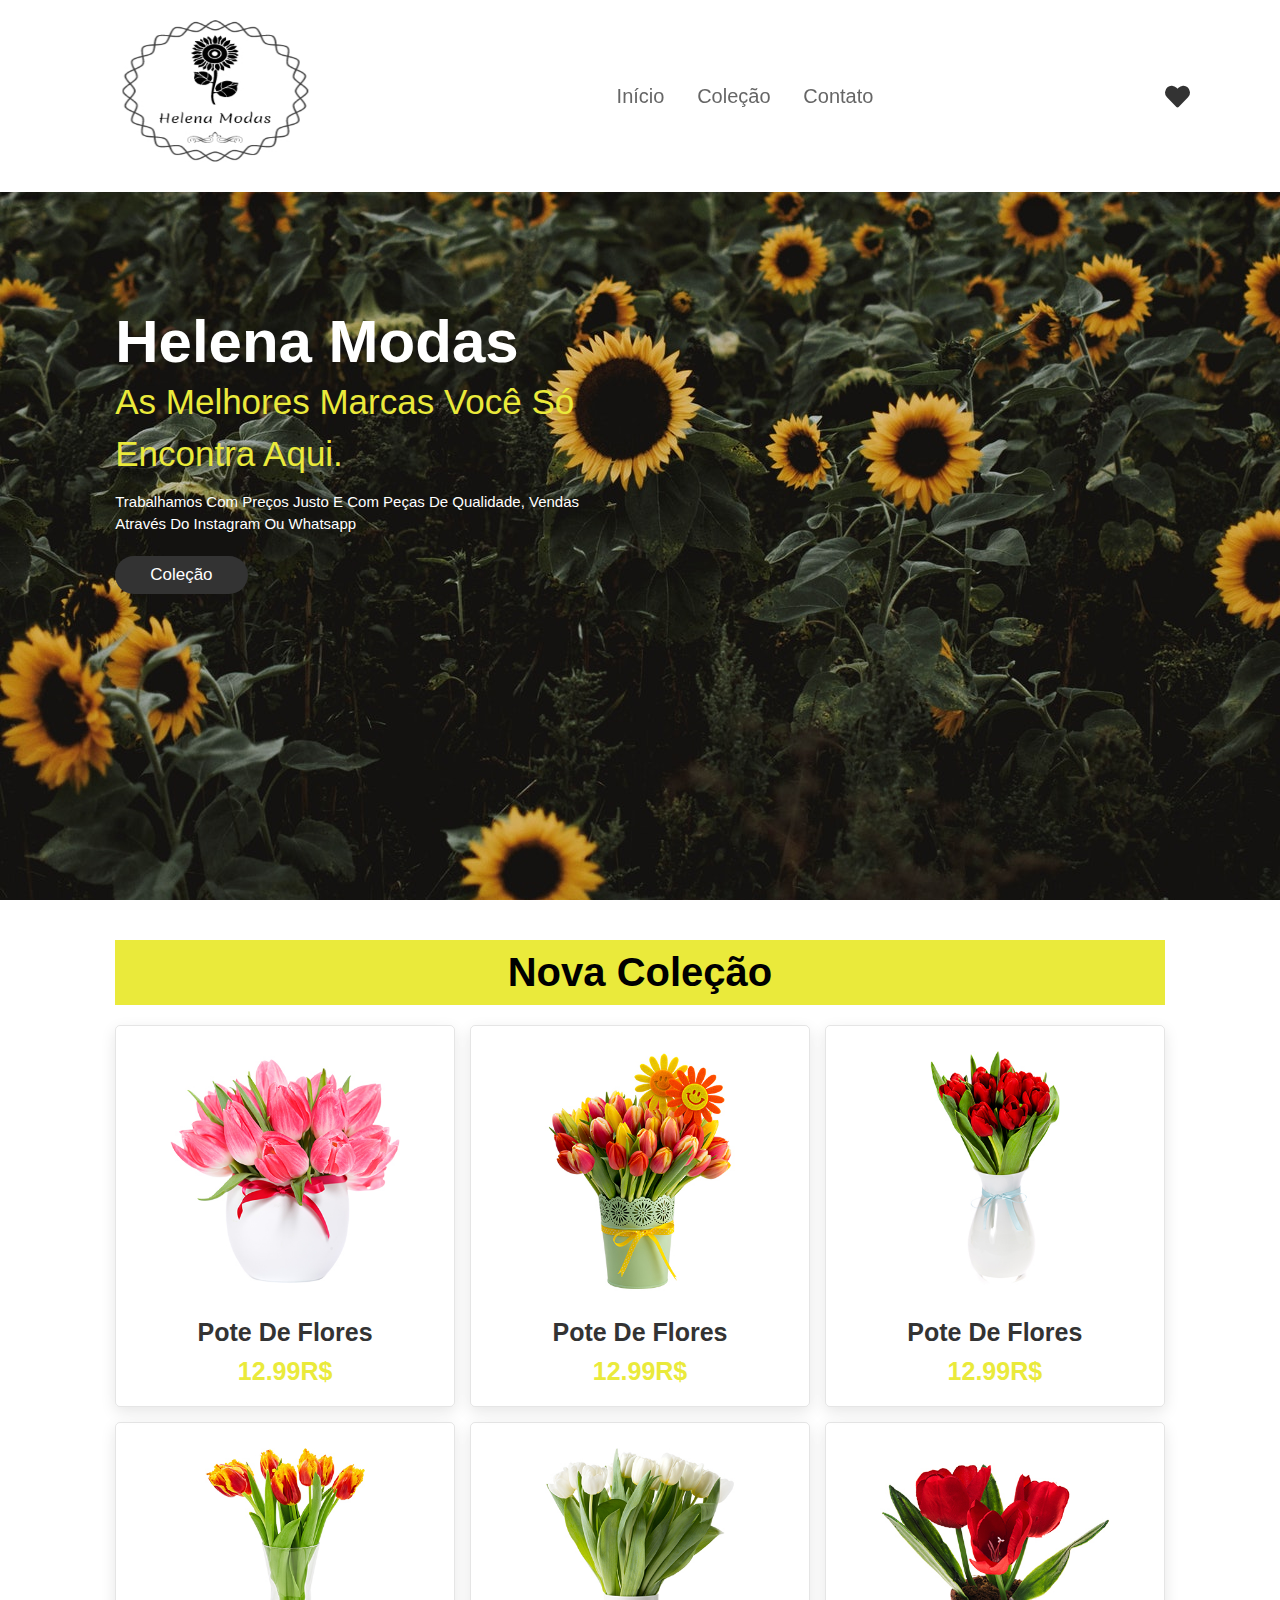
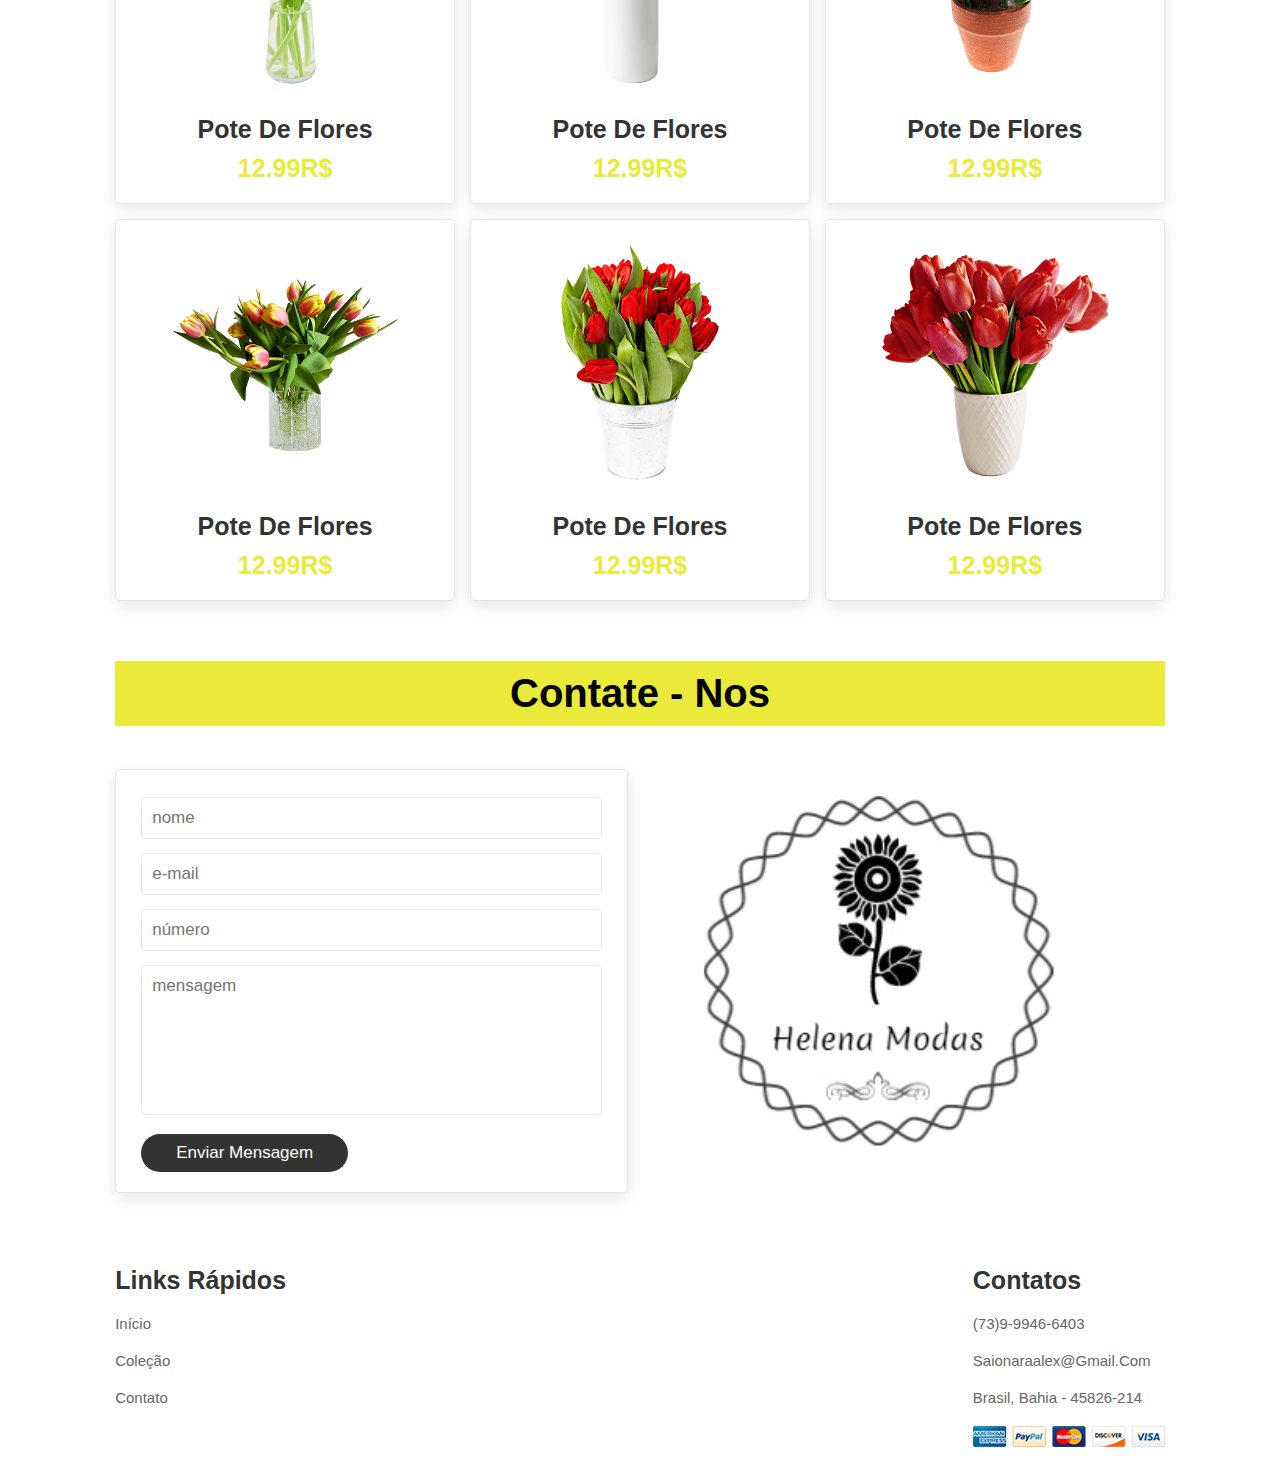
<file: index.html>
<!DOCTYPE html>
<html lang="pt-br">
<head>
    <meta charset="UTF-8">
    <meta http-equiv="X-UA-Compatible" content="IE=edge">
    <meta name="viewport" content="width=device-width, initial-scale=1.0">
    <title>Helena Modas</title>

    <!-- Fonte link cdn-->
    <link rel="stylesheet" href="https://cdnjs.cloudflare.com/ajax/libs/font-awesome/5.15.3/css/all.min.css">

    <!-- Link de arquivo css personalizado -->
    <link rel="stylesheet" href="estilo/style.css">
    <script src="js/script.js"> </script>
    
</head>
<body>

<!-- Início da seção de cabeçalho -->

<header>

    <input type="checkbox" name="" id="toggler">
    <label for="toggler" class="fas fa-bars"></label>
    <a href="#" class="logo">
        <img src="imagens/logo.jpg" alt="Logo Helena Modas">
    </a>

    <nav class="navbar">
        <a href="#inicio">início</a>
        <a href="#colecao">coleção</a>
        <a href="#contato">contato</a>
    </nav>

    <div class="icons">
        <a href="#" class="fas fa-heart"></a>
    </div>

</header>

<!-- termina seção de cabeçalho -->

<!-- começa seção inicial -->

<section class="inicio" id="inicio">

    <div class="content">
        <h3>Helena Modas</h3>
        <span> As melhores marcas você só encontra aqui. </span>
        <p>Trabalhamos com preços justo e com peças de qualidade, vendas através do instagram ou whatsapp</p>
        <a href="#colecao" class="btn">Coleção</a>
    </div>
    
</section>

<!-- home section ends -->

<!-- aqui começa a seção do about 


<section class="about" id="about">

    <h1 class="heading"> <span> about </span> us </h1>

    <div class="row">

        <div class="video-container">
            <video src="images/about-vid.mp4" loop autoplay muted></video>
            <h3>best flower sellers</h3>
        </div>

        <div class="content">
            <h3>why choose us?</h3>
            <p>Lorem ipsum dolor sit amet, consectetur adipisicing elit. Rem cumque sit nemo pariatur corporis perspiciatis aspernatur a ullam repudiandae autem asperiores quibusdam omnis commodi alias repellat illum, unde optio temporibus.</p>
            <p>Lorem ipsum dolor, sit amet consectetur adipisicing elit. Accusantium ea est commodi incidunt magni quia molestias perspiciatis, unde repudiandae quidem.</p>
            <a href="#" class="btn">learn more</a>
        </div>

    </div>

</section>

 aqui termina a seção do about -->

<!-- aqui começa a seção de icons

<section class="icons-container">

    <div class="icons">
        <img src="images/icon-1.png" alt="">
        <div class="info">
            <h3>free delivery</h3>
            <span>on all orders</span>
        </div>
    </div>

    <div class="icons">
        <img src="images/icon-2.png" alt="">
        <div class="info">
            <h3>10 days returns</h3>
            <span>moneyback guarantee</span>
        </div>
    </div>

    <div class="icons">
        <img src="images/icon-3.png" alt="">
        <div class="info">
            <h3>offer & gifts</h3>
            <span>on all orders</span>
        </div>
    </div>

    <div class="icons">
        <img src="images/icon-4.png" alt="">
        <div class="info">
            <h3>secure paymens</h3>
            <span>protected by paypal</span>
        </div>
    </div>
   
</section>

Aqui termina a seção de icons -->

<!-- seção de produtos começa -->

<section class="colecao" id="colecao">

    <h1 class="heading"> nova <span>coleção</span> </h1>

    <div class="box-container">

        <div class="box">
            <div class="image">
                <img src="imagens/img-1.jpg" alt="">
                <div class="icons">
                    <a href="#" class="fas fa-heart"></a>
                    <a href="#" class="fas fa-share"></a>
                </div>
            </div>
            <div class="content">
                <h3>Pote de Flores</h3>
                <div class="price"> 12.99R$ </div>
            </div>
        </div>

        <div class="box">
            <div class="image">
                <img src="imagens/img-2.jpg" alt="">
                <div class="icons">
                    <a href="#" class="fas fa-heart"></a>
                    <a href="#" class="fas fa-share"></a>
                </div>
            </div>
            <div class="content">
                <h3>Pote de Flores</h3>
                <div class="price"> 12.99R$ </div>
            </div>
        </div>

        <div class="box">
            <div class="image">
                <img src="imagens/img-3.jpg" alt="">
                <div class="icons">
                    <a href="#" class="fas fa-heart"></a>
                    <a href="#" class="fas fa-share"></a>
                </div>
            </div>
            <div class="content">
                <h3>Pote de Flores</h3>
                <div class="price"> 12.99R$ </div>
            </div>
        </div>

        <div class="box">
            <div class="image">
                <img src="imagens/img-4.jpg" alt="">
                <div class="icons">
                    <a href="#" class="fas fa-heart"></a>
                    <a href="#" class="fas fa-share"></a>
                </div>
            </div>
            <div class="content">
                <h3>Pote de Flores</h3>
                <div class="price"> 12.99R$ </div>
            </div>
        </div>

        <div class="box">
            <div class="image">
                <img src="imagens/img-5.jpg" alt="">
                <div class="icons">
                    <a href="#" class="fas fa-heart"></a>
                    <a href="#" class="fas fa-share"></a>
                </div>
            </div>
            <div class="content">
                <h3>Pote de Flores</h3>
                <div class="price"> 12.99R$ </div>
            </div>
        </div>

        <div class="box">
            <div class="image">
                <img src="imagens/img-6.jpg" alt="">
                <div class="icons">
                    <a href="#" class="fas fa-heart"></a>
                    <a href="#" class="fas fa-share"></a>
                </div>
            </div>
            <div class="content">
                <h3>Pote de Flores</h3>
                <div class="price"> 12.99R$ </div>
            </div>
        </div>

        <div class="box">
            <div class="image">
                <img src="imagens/img-7.jpg" alt="">
                <div class="icons">
                    <a href="#" class="fas fa-heart"></a>
                    <a href="#" class="fas fa-share"></a>
                </div>
            </div>
            <div class="content">
                <h3>Pote de Flores</h3>
                <div class="price"> 12.99R$ </div>
            </div>
        </div>

        <div class="box">
            <div class="image">
                <img src="imagens/img-8.jpg" alt="">
                <div class="icons">
                    <a href="#" class="fas fa-heart"></a>
                    <a href="#" class="fas fa-share"></a>
                </div>
            </div>
            <div class="content">
                <h3>Pote de Flores</h3>
                <div class="price"> 12.99R$ </div>
            </div>
        </div>

        <div class="box">
            <div class="image">
                <img src="imagens/img-9.jpg" alt="">
                <div class="icons">
                    <a href="#" class="fas fa-heart"></a>
                    <a href="#" class="fas fa-share"></a>
                </div>
            </div>
            <div class="content">
                <h3>Pote de Flores</h3>
                <div class="price"> 12.99R$ </div>
            </div>
        </div>

    </div>

</section>

<!-- termina seção de produtos -->

<!-- Aqui começa a seção de review 

<section class="review" id="review">

<h1 class="heading"> customer's <span>review</span> </h1>

<div class="box-container">

    <div class="box">
        <div class="stars">
            <i class="fas fa-star"></i>
            <i class="fas fa-star"></i>
            <i class="fas fa-star"></i>
            <i class="fas fa-star"></i>
            <i class="fas fa-star"></i>
        </div>
        <p>Lorem ipsum dolor sit amet consectetur adipisicing elit. Corrupti asperiores laboriosam praesentium enim maiores? Ad repellat voluptates alias facere repudiandae dolor accusamus enim ut odit, aliquam nesciunt eaque nulla dignissimos.</p>
        <div class="user">
            <img src="images/pic-1.png" alt="">
            <div class="user-info">
                <h3>john deo</h3>
                <span>happy customer</span>
            </div>
        </div>
        <span class="fas fa-quote-right"></span>
    </div>

    <div class="box">
        <div class="stars">
            <i class="fas fa-star"></i>
            <i class="fas fa-star"></i>
            <i class="fas fa-star"></i>
            <i class="fas fa-star"></i>
            <i class="fas fa-star"></i>
        </div>
        <p>Lorem ipsum dolor sit amet consectetur adipisicing elit. Corrupti asperiores laboriosam praesentium enim maiores? Ad repellat voluptates alias facere repudiandae dolor accusamus enim ut odit, aliquam nesciunt eaque nulla dignissimos.</p>
        <div class="user">
            <img src="images/pic-2.png" alt="">
            <div class="user-info">
                <h3>john deo</h3>
                <span>happy customer</span>
            </div>
        </div>
        <span class="fas fa-quote-right"></span>
    </div>

    <div class="box">
        <div class="stars">
            <i class="fas fa-star"></i>
            <i class="fas fa-star"></i>
            <i class="fas fa-star"></i>
            <i class="fas fa-star"></i>
            <i class="fas fa-star"></i>
        </div>
        <p>Lorem ipsum dolor sit amet consectetur adipisicing elit. Corrupti asperiores laboriosam praesentium enim maiores? Ad repellat voluptates alias facere repudiandae dolor accusamus enim ut odit, aliquam nesciunt eaque nulla dignissimos.</p>
        <div class="user">
            <img src="images/pic-3.png" alt="">
            <div class="user-info">
                <h3>john deo</h3>
                <span>happy customer</span>
            </div>
        </div>
        <span class="fas fa-quote-right"></span>
    </div>

</div>
    
</section>

Aqui termina a seção de review-->

<!-- começa seção de contato -->

<section class="contato" id="contato">

    <h1 class="heading"> <span> Contate </span> - nos </h1>

    <div class="row">

        <form action="">
            <input type="text" placeholder="nome" class="box">
            <input type="email" placeholder="e-mail" class="box">
            <input type="number" placeholder="número" class="box">
            <textarea name="" class="box" placeholder="mensagem" id="" cols="30" rows="10"></textarea>
            <input type="submit" value="Enviar Mensagem" class="btn">
        </form>

        <div class="image">
            <img src="imagens/logo.jpg" alt="">
        </div>

    </div>

</section>

<!-- termina seção de contato -->

<!-- começa seção de rodapé  -->

<section class="footer">
    

    <div class="box-container">
        
        <div class="box">
            <h3>Links Rápidos</h3>
            <a href="#inicio">início</a>
            <a href="#colecao">coleção</a>
            <a href="#contato">contato</a>
        </div>
        <div class="boxm">
            <h3>Contatos</h3>
            <a href="#">(73)9-9946-6403</a>
            <a href="#">saionaraalex@gmail.com</a>
            <a href="#">Brasil, Bahia - 45826-214</a>
            <img src="imagens/payment.png" alt="imagem de cartões">
        </div>

    </div>

    

</section>

<!-- termina seção de rodapé -->
</file>
<file: estilo/style.css>
:root{
    --yellow: rgb(234, 234, 59);
}

*{
    margin:0; padding:0;
    box-sizing: border-box;
    font-family: Verdana, Geneva, Tahoma, sans-serif;
    outline: none; border:none;
    text-decoration: none;
    text-transform: capitalize;
    transition: .2s linear;
}

html{
    font-size: 62.5%;
    scroll-behavior: smooth;
    scroll-padding-top: 6rem;
    overflow-x: hidden;
}

section{
    padding:2rem 9%;
}

.heading{
    text-align: center;
    font-size: 4rem;
    color:black;
    padding:1rem;
    margin:2rem 0;
    background: var(--yellow);
}

.heading span{
    color: black;
}

.btn{
    display: inline-block;
    margin-top: 1rem;
    border-radius: 5rem;
    background:#333;
    color:#fff;
    padding:.9rem 3.5rem;
    cursor: pointer;
    font-size: 1.7rem;
}

.btn:hover{
    background: rgb(234, 234, 59);
}

header{
    position: fixed;
    top:0; left:0; right:0;
    background:#fff;
    padding: 0px 7%;
    display: flex;
    align-items: center;
    justify-content: space-between;
    z-index: 1000;
    box-shadow: 0 .5rem 1rem rgba(0,0,0,.1);
}

header .logo{
    font-size: 1rem;
    color:#333;
    font-weight: bolder;
}

header .logo img{
    height: 190px;
    width: 250px;
}

header .navbar a{
    font-size: 2rem;
    padding:0 1.5rem;
    color:#666;
}

header .navbar a:hover{
    color: rgb(234, 234, 59);
}

header .icons a{
    font-size: 2.5rem;
    color:#333;
    margin-left: 1.5rem;
}

header .icons a:hover{
    color: rgb(234, 234, 59);
}

header #toggler{
    display: none;
}

header .fa-bars{
    font-size: 3rem;
    color:#333;
    border-radius: .5rem;
    padding:.5rem 1.5rem;
    cursor: pointer;
    border:.1rem solid rgba(0,0,0,.3);
    display: none;
}

.inicio{
    display: flex;
    align-items: center;
    min-height: 100vh;
    background:url(/imagens/thumb_M.jpg) no-repeat;
    background-size: cover;
    background-position: center;
}

.inicio .content{
    max-width: 50rem;
}

.inicio .content h3{
    font-size: 6rem;
    color: #fff;
}

.inicio .content span{
    font-size: 3.5rem;
    color: rgb(234, 234, 59);
    padding:1rem 0;
    line-height: 1.5;
}

.inicio .content p{
    font-size: 1.5rem;
    color: #fff;
    padding:1rem 0;
    line-height: 1.5;
}
/* Aqui está about
.about .row{
    display: flex;
    align-items: center;
    gap:2rem;
    flex-wrap: wrap;
    padding:2rem 0;
    padding-bottom: 3rem;
}

.about .row .video-container{
    flex:1 1 40rem;
    position: relative;
}

.about .row .video-container video{
    width:100%;
    border:1.5rem solid #fff;
    border-radius: .5rem;
    box-shadow: 0 .5rem 1rem rgba(0,0,0,.1);
    height: 100%;
    object-fit: cover;
}

.about .row .video-container h3{
    position: absolute;
    top:50%; transform: translateY(-50%);
    font-size: 3rem;
    background:#fff;
    width:100%;
    padding:1rem 2rem;
    text-align: center;
    mix-blend-mode: screen;
}

.about .row .content{
    flex:1 1 40rem;
}

.about .row .content h3{
    font-size: 3rem;
    color:#333;
}

.about .row .content p{
    font-size: 1.5rem;
    color:#999;
    padding:.5rem 0;
    padding-top: 1rem;
    line-height: 1.5;
}
*/

/* Aqui está icons
.icons-container{
    background:#eee;
    display: flex;
    flex-wrap: wrap;
    gap:1.5rem;
    padding-top: 5rem;
    padding-bottom: 5rem;
}

.icons-container .icons{
    background:#fff;
    border:.1rem solid rgba(0,0,0,.1);
    padding:2rem;
    display: flex;
    align-items: center;
    flex:1 1 25rem;
}

.icons-container .icons img{
    height:5rem;
    margin-right: 2rem;
}

.icons-container .icons h3{
    color:#333;
    padding-bottom: .5rem;
    font-size: 1.5rem;
}

.icons-container .icons span{
    color:#555;
    font-size: 1.3rem;
}
*/

.colecao .box-container{
    display: flex;
    flex-wrap: wrap;
    gap:1.5rem;
}

.colecao .box-container .box{
    flex:1 1 30rem;
    box-shadow: 0 .5rem 1.5rem rgba(0,0,0,.1);
    border-radius: .5rem;
    border:.1rem solid rgba(0,0,0,.1);
    position: relative;    
}

.colecao .box-container .box .discount{
    position: absolute;
    top:1rem; left:1rem;
    padding:.7rem 1rem;
    font-size: 2rem;
    color: black;
    background: yellow;
    z-index: 1;
    border-radius: .5rem;
}

.colecao .box-container .box .image{
    position: relative;
    text-align: center;
    padding-top: 2rem;
    overflow:hidden;
}

.colecao .box-container .box .image img{
    height:25rem;
}

.colecao .box-container .box:hover .image img{
    transform: scale(1.1);
}

.colecao .box-container .box .image .icons{
    position: absolute;
    bottom:-7rem; left:0; right:0;
    display: flex;
}

.colecao .box-container .box:hover .image .icons{
    bottom:0;
}

.colecao .box-container .box .image .icons a{
    height: 5rem;
    line-height: 5rem;
    font-size: 2rem;
    width:50%;
    background: var(--yellow);
    color: #fff;
}

.colecao .box-container .box .image .icons .cart-btn{
    border-left: .1rem solid #fff7;
    border-right: .1rem solid #fff7;
    width:100%;
}

.colecao .box-container .box .image .icons a:hover{
    background:#333;
}

.colecao .box-container .box .content{
    padding:2rem;
    text-align: center;
}

.colecao .box-container .box .content h3{
    font-size: 2.5rem;
    color:#333;
}

.colecao .box-container .box .content .price{
    font-size: 2.5rem;
    color: var(--yellow);
    font-weight: bolder;
    padding-top: 1rem;
}

.colecao .box-container .box .content .price span{
    font-size: 1.5rem;
    color:#999;
    font-weight: lighter;
    text-decoration: line-through;
}

/* Aqui está review
.review .box-container{
    display: flex;
    flex-wrap: wrap;
    gap:1.5rem;
}

.review .box-container .box{
    flex:1 1 30rem;
    box-shadow: 0 .5rem 1.5rem rgba(0,0,0,.1);
    border-radius: .5rem;
    padding:3rem 2rem;
    position: relative;
    border:.1rem solid rgba(0,0,0,.1);
}

.review .box-container .box .fa-quote-right{
    position: absolute;
    bottom:3rem; right:3rem;
    font-size: 6rem;
    color:#eee;
}

.review .box-container .box .stars i{
    color: rgb(234, 234, 59);
    font-size: 2rem;
}

.review .box-container .box p{
    color:#999;
    font-size: 1.5rem;
    line-height: 1.5;
    padding-top: 2rem;
}

.review .box-container .box .user{
    display: flex;
    align-items: center;
    padding-top: 2rem;
}

.review .box-container .box .user img{
    height:6rem;
    width:6rem;
    border-radius: 50%;
    object-fit: cover;
    margin-right: 1rem;
}

.review .box-container .box .user h3{
    font-size: 2rem;
    color:#333;
}

.review .box-container .box .user span{
    font-size: 1.5rem;
    color:#999;
}
*/

.contato .row{
    display: flex;
    flex-wrap: wrap-reverse;
    gap:1.5rem;
    align-items: center;
}

.contato .row form{
    flex:1 1 40rem;
    padding:2rem 2.5rem;
    box-shadow: 0 .5rem 1.5rem rgba(0,0,0,.1);
    border:.1rem solid rgba(0,0,0,.1);
    background: #fff;
    border-radius: .5rem;
}

.contato .row .image{
    flex:1 1 41rem;
    align-items: flex-end;
    display: flex;
}

.contato .row .image img{
    width: 90%;
    background-repeat: no-repeat;
}

.contato .row form .box{
    padding:1rem;
    font-size: 1.7rem;
    color:#333;
    text-transform: none;
    border:.1rem solid rgba(0,0,0,.1);
    border-radius: .5rem;
    margin:.7rem 0;
    width: 100%;
}

.contato .row form .box:focus{
    border-color: rgb(234, 234, 59);
}

.contato .row form textarea{
    height: 15rem;
    resize: none;
}

.footer .box-container{
    display: flex;
    flex-wrap: wrap;
    gap:1.5rem;
    background-position: center;
}

.footer .box-container .box{
    flex:1 1 30rem; 
    position: relative;
    background-position: center;
    
}
.footer .box-container .boxm{
    flex:-10 1 30rem; 
    background-position: center;
    
    
}

.footer .box-container .box h3{
    color:#333;
    font-size: 2.5rem;
    padding:1rem 0;
}

.footer .box-container .box a{
    display: block;
    color:#666;
    font-size: 1.5rem;
    padding:1rem 0;
}

.footer .box-container .box a:hover{
    color: var(--yellow);
    text-decoration: underline;
}

.footer .box-container .box img{
    margin-top: 1rem;
}
.footer .box-container .boxm h3{
    color:#333;
    font-size: 2.5rem;
    padding:1rem 0;
}

.footer .box-container .boxm a{
    display: block;
    color:#666;
    font-size: 1.5rem;
    padding:1rem 0;
}

.footer .box-container .boxm a:hover{
    color: var(--yellow);
    text-decoration: underline;
}

.footer .box-container .boxm img{
    margin-top: 1rem;
}

.footer .credit{
    text-align: center;
    padding:1.5rem;
    margin-top: 1.5rem;
    padding-top: 2.5rem;
    font-size: 2rem;
    color:#333;
    border-top: .1rem solid rgba(0,0,0,.1);
    padding-bottom: 9rem;
}

.footer .credit span{
    color: rgb(234, 234, 59);
}















/* media queries  */
@media (max-width:991px){
    
    html{
        font-size: 55%;
    }

    header{
        padding:2rem;
    }

    section{
        padding:2rem;
    }

    .inicio{
        background-position: left;
    }

}

@media (max-width:768px){

    header .fa-bars{
        display: block;
    }

    header .navegacao{
        position:absolute;
        top:100%; left:0; right:0;
        background:#eee;
        border-top: .1rem solid rgba(0,0,0,.1);
        clip-path: polygon(0 0, 100% 0, 100% 0, 0 0);
    }

    header #toggler:checked ~ .navegacao{
        clip-path:polygon(0 0, 100% 0, 100% 100%, 0% 100%);
    }

    header .navegacao a{
        margin:1.5rem;
        padding:1.5rem;
        background:#fff;
        border:.1rem solid rgba(0,0,0,.1);
        display: block;
    }

    .inicio .content h3{
        font-size: 5rem;
    }

    .inicio .content span{
        font-size: 2.5rem;
    }

    .icons-container .icons h3{
        font-size: 2rem;
    }
    
    .icons-container .icons span{
        font-size: 1.7rem;
    }
    
}

@media (max-width:450px){
    
    html{
        font-size: 50%;
    }

    .heading{
        font-size: 3rem;
    }

}
</file>
